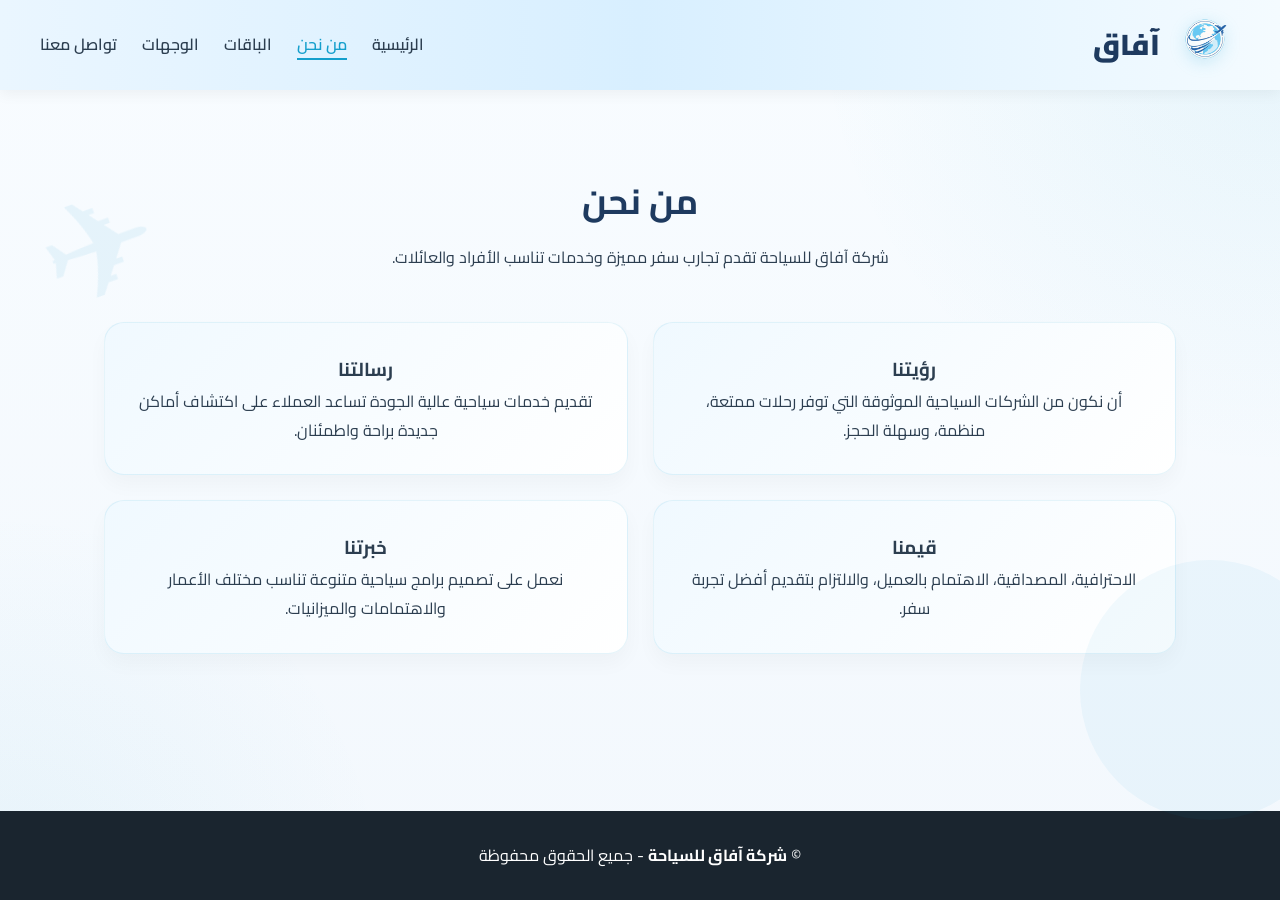
<file: about.html>
<!DOCTYPE html>
<html lang="ar" dir="rtl">
<head>
  <meta charset="UTF-8" />
  <meta name="viewport" content="width=device-width, initial-scale=1.0" />
  <title>شركة آفاق للسياحة | من نحن</title>
  <link rel="stylesheet" href="css/style.css" />
  <link href="https://fonts.googleapis.com/css2?family=Cairo:wght@400;600;700;800;900&display=swap" rel="stylesheet">

</head>
<body>

<header class="site-header">
  <div class="container navbar">
    <a href="index.html" class="logo">
      <img src="/images/logo- travel.png" alt="شعار شركة آفاق" class="logo-img" />
      <span class="brand-name">آفاق</span>
    </a>

    <nav class="nav-links">
      <a class="active" href="index.html">الرئيسية</a>
      <a href="about.html">من نحن</a>
      <a href="packages.html">الباقات</a>
      <a href="destinations.html">الوجهات</a>
      <a href="contact.html">تواصل معنا</a>
    </nav>
  </div>
</header>

<section class="section">
  <div class="container">
    <div class="section-title">
      <h2>من نحن</h2>
      <p>شركة آفاق للسياحة تقدم تجارب سفر مميزة وخدمات تناسب الأفراد والعائلات.</p>
    </div>

    <div class="grid-2">
      <div class="card">
        <h3>رؤيتنا</h3>
        <p>
          أن نكون من الشركات السياحية الموثوقة التي توفر رحلات ممتعة، منظمة، وسهلة الحجز.
        </p>
      </div>

      <div class="card">
        <h3>رسالتنا</h3>
        <p>
          تقديم خدمات سياحية عالية الجودة تساعد العملاء على اكتشاف أماكن جديدة براحة واطمئنان.
        </p>
      </div>

      <div class="card">
        <h3>قيمنا</h3>
        <p>
          الاحترافية، المصداقية، الاهتمام بالعميل، والالتزام بتقديم أفضل تجربة سفر.
        </p>
      </div>

      <div class="card">
        <h3>خبرتنا</h3>
        <p>
          نعمل على تصميم برامج سياحية متنوعة تناسب مختلف الأعمار والاهتمامات والميزانيات.
        </p>
      </div>
    </div>
  </div>
</section>


<footer>
  <div class="container">
    <p>© <strong>شركة آفاق للسياحة</strong> - جميع الحقوق محفوظة</p>
  </div>
</footer>
<script src="js/script.js"></script>
</body>
</html>
</file>
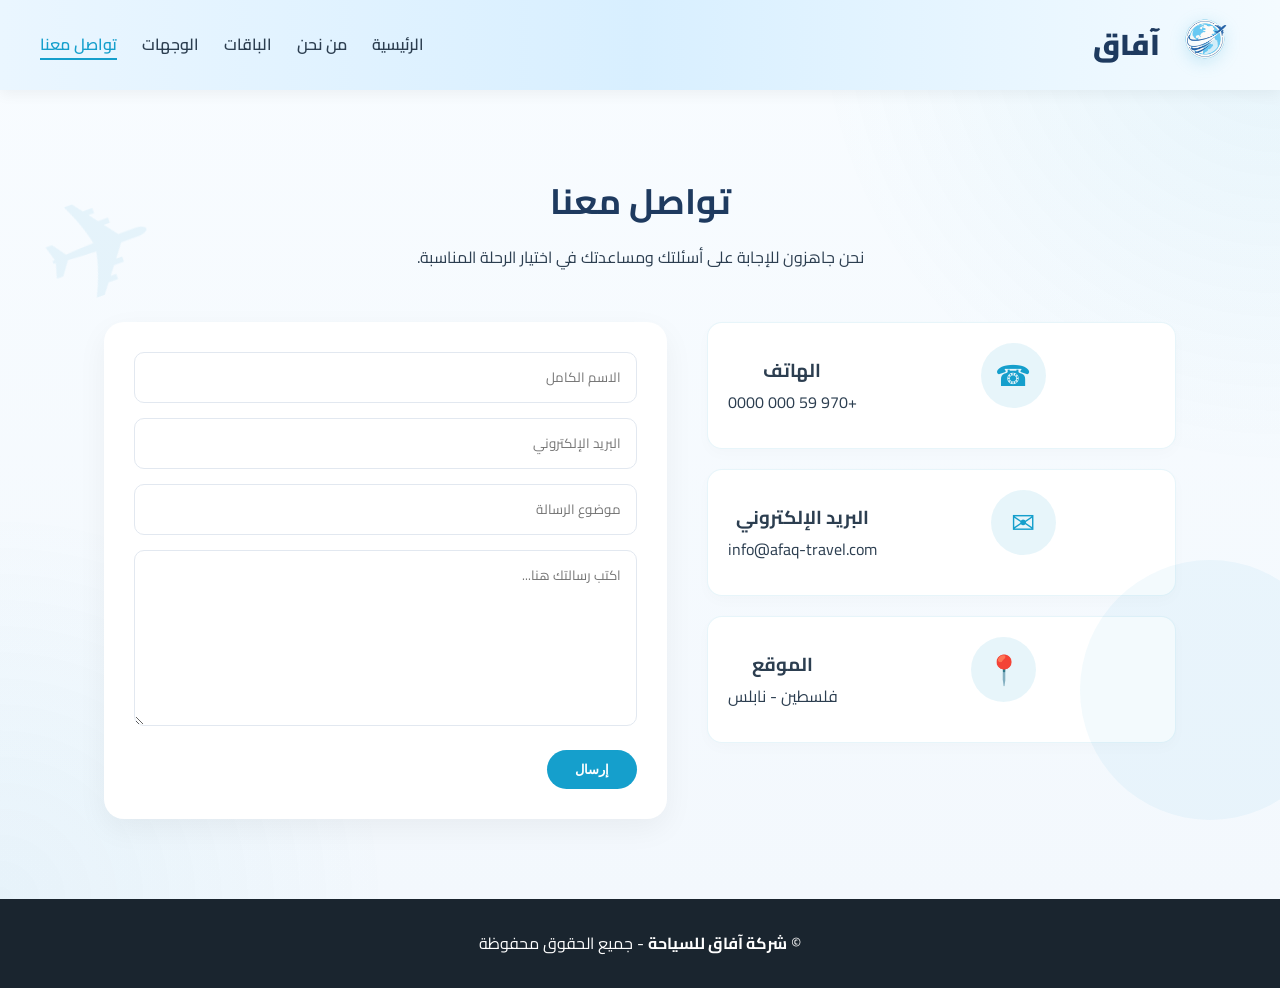
<file: contact.html>
<!DOCTYPE html>
<html lang="ar" dir="rtl">
<head>
  <meta charset="UTF-8" />
  <meta name="viewport" content="width=device-width, initial-scale=1.0" />
  <title>شركة آفاق للسياحة | تواصل معنا</title>
  <link rel="stylesheet" href="css/style.css" />
  <link href="https://fonts.googleapis.com/css2?family=Cairo:wght@400;600;700;800;900&display=swap" rel="stylesheet">

</head>
<body>

<header class="site-header">
  <div class="container navbar">
    <a href="index.html" class="logo">
      <img src="/images/logo- travel.png" alt="شعار شركة آفاق" class="logo-img" />
      <span class="brand-name">آفاق</span>
    </a>

    <nav class="nav-links">
      <a class="active" href="index.html">الرئيسية</a>
      <a href="about.html">من نحن</a>
      <a href="packages.html">الباقات</a>
      <a href="destinations.html">الوجهات</a>
      <a href="contact.html">تواصل معنا</a>
    </nav>
  </div>
</header>

<section class="section">
  <div class="container">
    <div class="section-title">
      <h2>تواصل معنا</h2>
      <p>نحن جاهزون للإجابة على أسئلتك ومساعدتك في اختيار الرحلة المناسبة.</p>
    </div>

    <div class="contact-wrap">
      <div class="contact-info">
        <div class="card item">
          <div class="icon-box">☎</div>
          <div>
            <h3>الهاتف</h3>
            <p>+970 59 000 0000</p>
          </div>
        </div>

        <div class="card item">
          <div class="icon-box">✉</div>
          <div>
            <h3>البريد الإلكتروني</h3>
            <p>info@afaq-travel.com</p>
          </div>
        </div>

        <div class="card item">
          <div class="icon-box">📍</div>
          <div>
            <h3>الموقع</h3>
            <p>فلسطين - نابلس</p>
          </div>
        </div>
      </div>

      <form>
        <input type="text" placeholder="الاسم الكامل" />
        <input type="email" placeholder="البريد الإلكتروني" />
        <input type="text" placeholder="موضوع الرسالة" />
        <textarea rows="6" placeholder="اكتب رسالتك هنا..."></textarea>
        <button type="submit" class="btn btn-primary">إرسال</button>
      </form>
    </div>
  </div>
</section>
<!-- نافذة الرسائل المنبثقة -->
<div id="customModal" class="modal-overlay">
    <div class="modal-card">
        <div class="modal-icon">✔</div>
        <h3 id="modalTitle">تمت العملية</h3>
        <p id="modalMessage">رسالة النجاح تظهر هنا</p>
        <button onclick="closeModal()" class="btn btn-primary">موافق</button>
    </div>
</div>

<footer>
  <div class="container">
    <p>© <strong>شركة آفاق للسياحة</strong> - جميع الحقوق محفوظة</p>
  </div>
</footer>
<script src="js/script.js"></script>
</body>
</html>
</file>
<file: css/style.css>
/* ============ 1. Reset & Global Base ============ */
* {
    margin: 0;
    padding: 0;
    box-sizing: border-box;
}

html {
    scroll-behavior: smooth;
    height: 100%;
}

/* حل مشكلة الفراغ الأبيض: جعل الـ body يمتد بكامل طول الشاشة */
body {
    font-family: 'Cairo', sans-serif;
    direction: rtl;
    color: #2c3e50;
    line-height: 1.8;
    min-height: 100vh;
    display: flex;
    flex-direction: column; /* لجعل الفوتر يلتصق بالأسفل دائماً */
    position: relative;
    overflow-x: hidden;
    background:
        radial-gradient(circle at top right, rgba(21,159,204,0.08), transparent 30%),
        radial-gradient(circle at bottom left, rgba(21,159,204,0.06), transparent 25%),
        linear-gradient(180deg, #f8fcff 0%, #f3f8fd 100%);
}

/* زخارف خلفية ثابتة */
body::before {
    content: "✈";
    position: fixed;
    top: 120px;
    left: 40px;
    font-size: 140px;
    color: rgba(21,159,204,0.08);
    transform: rotate(-20deg);
    pointer-events: none;
}

body::after {
    content: "";
    position: fixed;
    bottom: 80px;
    right: -60px;
    width: 260px;
    height: 260px;
    border-radius: 50%;
    background: rgba(21,159,204,0.05);
    pointer-events: none;
}

/* ============ 2. Variables & Common Classes ============ */
:root {
    --primary: #159fcc;
    --primary-dark: #107fa3;
    --text-main: #2c3e50;
    --text-muted: #7f8c8d;
    --white: #ffffff;
    --border: #e2e8f0;
}

.container {
    max-width: 1200px;
    margin: 0 auto;
    padding: 0 5%;
}

/* خاصية flex: 1 تضمن أن القسم الرئيسي يملأ أي مساحة فارغة فوق الفوتر */
.section {
    padding: 80px 0;
    flex: 1; 
}

a { text-decoration: none; color: inherit; }
img { max-width: 100%; display: block; }

/* ============ 3. Header & Navigation ============ */
.site-header {
    background: linear-gradient(90deg, #eaf6ff, #d8efff, #f4fbff);
    backdrop-filter: blur(10px);
    box-shadow: 0 4px 14px rgba(0,0,0,0.05);
    position: sticky;
    top: 0;
    z-index: 1000;
}

.navbar {
    display: flex;
    align-items: center;
    justify-content: space-between;
    padding: 10px 0;
}

.logo { display: flex; align-items: center; gap: 10px; }
.logo-img {
    width: 70px;
    height: 70px;
    object-fit: contain;
    filter: drop-shadow(0 4px 8px rgba(21,159,204,0.2));
}

.brand-name {
    font-size: 1.8rem;
    font-weight: 900;
    color: #1e3a5f;
}

.nav-links { display: flex; gap: 25px; }
.nav-links a { font-weight: 600; transition: 0.3s; color: var(--text-main); }
.nav-links a:hover, .nav-links a.active {
    color: var(--primary);
}
.nav-links a.active { border-bottom: 2px solid var(--primary); }

/* ============ 4. Hero Section ============ */
.hero {
    padding: 100px 0 60px;
    background: linear-gradient(180deg, rgba(255,255,255,0.5), rgba(243,248,253,0.8));
}

.hero-grid {
    display: grid;
    grid-template-columns: 1fr 1fr;
    gap: 40px;
    align-items: center;
}

.hero-content h1 { font-size: 2.8rem; font-weight: 900; margin-bottom: 15px; }
.hero-content span { color: var(--primary); }
.hero-content p { color: var(--text-muted); margin-bottom: 25px; max-width: 500px; }

.hero-actions { display: flex; gap: 15px; }

.hero-photos { display: flex; gap: 15px; direction: ltr; justify-content: center; }
.photo-stack { display: flex; flex-direction: column; gap: 15px; }
.photo { border-radius: 25px; box-shadow: 0 10px 25px rgba(0,0,0,0.07); object-fit: cover; }
.photo.big { width: 220px; height: 320px; }
.photo.small { width: 160px; height: 152px; }

/* ============ 5. Cards & Grids ============ */
.section-title { text-align: center; margin-bottom: 50px; }
.section-title h2 { font-size: 2.2rem; color: #1e3a5f; margin-bottom: 10px; }

.grid-3 { display: grid; grid-template-columns: repeat(auto-fit, minmax(300px, 1fr)); gap: 25px; }
.grid-2 { display: grid; grid-template-columns: repeat(auto-fit, minmax(400px, 1fr)); gap: 25px; }

.card {
    background: linear-gradient(135deg, #f0f9ff, #ffffff);
    padding: 30px;
    border-radius: 20px;
    text-align: center;
    box-shadow: 0 10px 20px rgba(0,0,0,0.03);
    transition: 0.3s;
    border: 1px solid rgba(21,159,204,0.1);
}

.card:hover { transform: translateY(-10px); box-shadow: 0 15px 30px rgba(21,159,204,0.1); }

.icon-box {
    width: 65px; height: 65px;
    background: rgba(21,159,204,0.1);
    color: var(--primary);
    border-radius: 50%;
    display: flex; align-items: center; justify-content: center;
    font-size: 1.8rem; margin: 0 auto 20px;
}

/* تنسيق صور الوجهات والباقات لضمان التناسق */
.card img {
    width: 100%;
    height: 200px;
    object-fit: cover;
    border-radius: 15px;
    margin-bottom: 20px;
}

/* ============ 6. Contact Form ============ */
.contact-wrap {
    display: grid;
    grid-template-columns: 1fr 1.2fr;
    gap: 40px;
}

.contact-info { display: flex; flex-direction: column; gap: 20px; }
.contact-info .item {
    display: flex; align-items: center; gap: 15px;
    background: white; padding: 20px; border-radius: 15px;
    box-shadow: 0 5px 15px rgba(0,0,0,0.02);
}

form {
    background: white;
    padding: 30px;
    border-radius: 20px;
    box-shadow: 0 10px 30px rgba(0,0,0,0.05);
}

form input, form textarea {
    width: 100%; padding: 12px 15px; margin-bottom: 15px;
    border: 1px solid #e2e8f0; border-radius: 10px;
    font-family: inherit; outline: none; transition: 0.3s;
}

form input:focus, form textarea:focus { border-color: var(--primary); }

/* ============ 7. Buttons ============ */
.btn {
    display: inline-block;
    padding: 12px 28px;
    border-radius: 50px;
    font-weight: 700;
    transition: 0.3s;
    cursor: pointer;
    border: none;
}

.btn-primary { background: var(--primary); color: white; }
.btn-primary:hover { background: var(--primary-dark); transform: scale(1.05); }

.btn-outline { border: 2px solid var(--primary); color: var(--primary); }
.btn-outline:hover { background: var(--primary); color: white; }

/* ============ 8. Footer ============ */
footer {
    background: #1a252f;
    color: white;
    padding: 30px 0;
    text-align: center;
    margin-top: auto; /* يضمن بقاء الفوتر بالأسفل */
}

/* ============ 9. Responsive ============ */
@media (max-width: 992px) {
    .hero-grid { grid-template-columns: 1fr; text-align: center; }
    .hero-actions { justify-content: center; }
    .hero-photos { margin-top: 30px; }
}

@media (max-width: 768px) {
    .navbar { flex-direction: column; gap: 20px; }
    .nav-links { gap: 15px; flex-wrap: wrap; justify-content: center; }
    .contact-wrap { grid-template-columns: 1fr; }
    .hero-content h1 { font-size: 2.2rem; }
}
/* تنسيق البطاقة الثالثة لتكون في المنتصف عندما تكون وحيدة في الصف */
@media (min-width: 992px) {
    .grid-3 {
        display: grid;
        grid-template-columns: repeat(2, 1fr); /* تجعل الصف الأول بطاقتين */
        justify-content: center;
        gap: 30px;
    }

    /* استهداف البطاقة الثالثة فقط لجعلها تأخذ الصف الثاني وتتوسطه */
    .grid-3 .card:last-child {
        grid-column: span 2; /* تجعلها تمتد بعرض العمودين */
        justify-self: center; /* توسيطها داخل المساحة */
        max-width: calc(50% - 15px); /* جعل حجمها مساوٍ لحجم البطاقات فوقها */
    }
}

/* في حالة الموبايل يفضل أن تبقى بطاقة واحدة فوق الأخرى */
@media (max-width: 991px) {
    .grid-3 {
        grid-template-columns: 1fr;
    }
    .grid-3 .card:last-child {
        max-width: 100%;
    }
}
/* خلفية النافذة المنبثقة */
.modal-overlay {
    position: fixed;
    top: 0; left: 0;
    width: 100%; height: 100%;
    background: rgba(0, 0, 0, 0.5);
    display: none; /* مخفية افتراضياً */
    align-items: center;
    justify-content: center;
    z-index: 2000;
    backdrop-filter: blur(5px);
}

/* بطاقة الرسالة */
.modal-card {
    background: white;
    padding: 40px;
    border-radius: 25px;
    text-align: center;
    max-width: 400px;
    width: 90%;
    box-shadow: 0 20px 40px rgba(0,0,0,0.2);
    transform: translateY(-20px);
    transition: 0.3s;
}

.modal-icon {
    width: 70px; height: 70px;
    background: var(--primary);
    color: white;
    font-size: 30px;
    display: flex; align-items: center; justify-content: center;
    border-radius: 50%;
    margin: 0 auto 20px;
}

.modal-card h3 { margin-bottom: 10px; color: #1e3a5f; }
.modal-card p { color: var(--text-muted); margin-bottom: 25px; }
</file>
